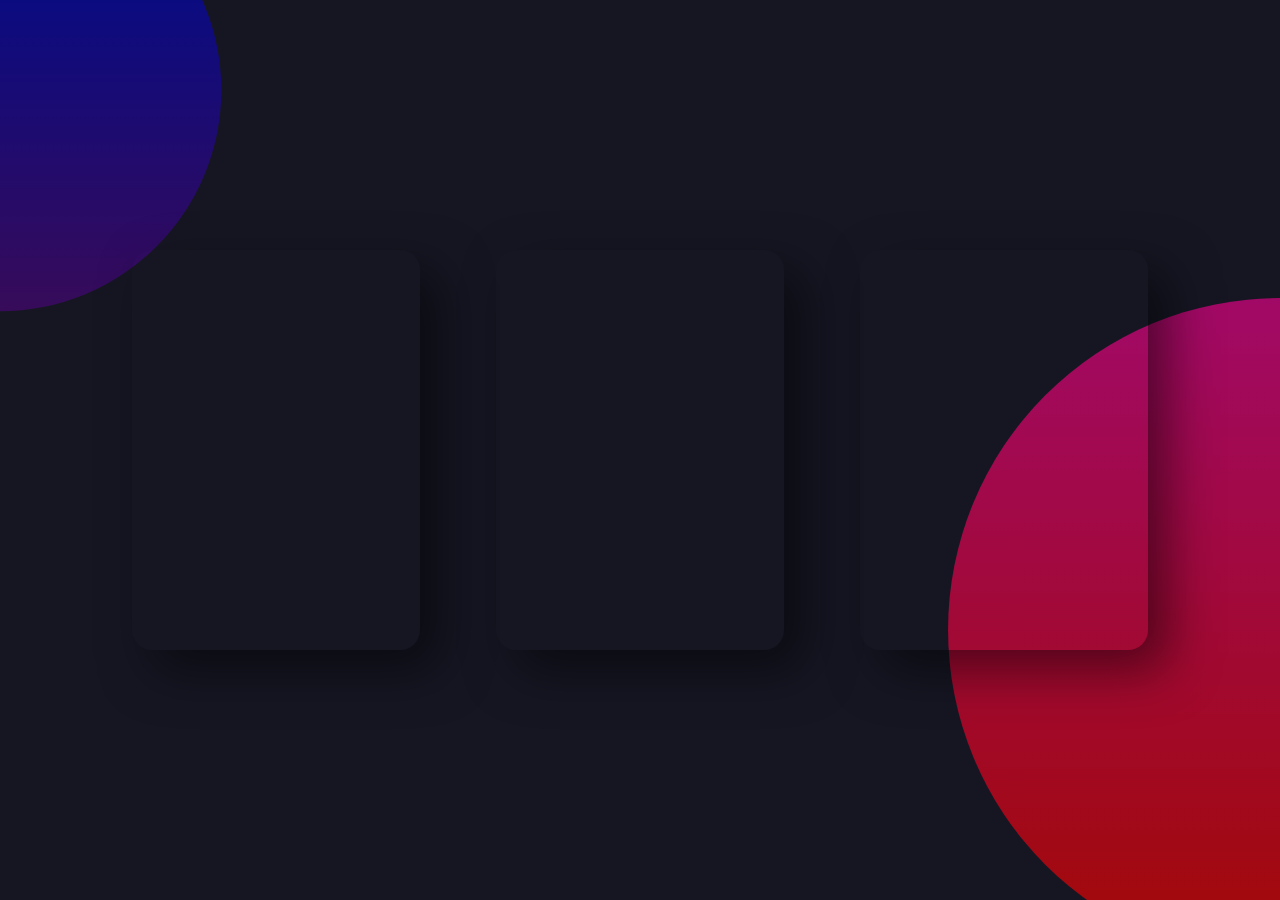
<file: index.html>
<!DOCTYPE html>
<html lang="en">
<head>
    <meta charset="UTF-8">
    <meta http-equiv="X-UA-Compatible" content="IE=edge">
    <meta name="viewport" content="width=device-width, initial-scale=1.0">
    <title>fn-2021</title>
    <link rel="stylesheet" href="css/style.css">
</head>
<body>
    <div class="container">
        <div class="card">
            <div class="content">
                <h2>01</h2>
                <h3>card one</h3>
                <p>Lorem ipsum dolor sit amet, consectetur adipiscing elit.
                    duis consequat, sapien eget luctus auctor, ex sem lobortis tortor,
                </p>
                <a href="#">read more</a>
            </div>
        </div>
        <div class="card">
            <div class="content">
                <h2>02</h2>
                <h3>card two</h3>
                <p>Lorem ipsum dolor sit amet, consectetur adipiscing elit.
                    duis consequat, sapien eget luctus auctor, ex sem lobortis tortor,
                    </p>
                <a href="#">read more</a>
            </div>
        </div>
                <div class="card">
                    <div class="content">
                        <h2>03</h2>
                        <h3>card three</h3>
                        <p>Lorem ipsum dolor sit amet, consectetur adipiscing elit.
                            duis consequat, sapien eget luctus auctor, ex sem lobortis tortor,
                            
                        </p>
                        <a href="#">read more</a>
                    </div>
                </div>
        </div>
    </div>
</body>
</html>
</file>
<file: css/style.css>
@import url('https://fonts.googleapis.com/css2?family=Poppins:wght@300&display=swap');
*{
    margin: 0px;
    padding: 0px;
    box-sizing: border-box;
    font-family: "poppins",sans-serif;
}
body{
    display:flex;
    justify-content: center;
    align-items: center;
    min-height: 100vh;
    background: #161623;
}
body::before{
    content: "";
    position: absolute;
    top: 0;
    left: 0;
    height: 100%;
    width: 100%;
    background: linear-gradient(0deg,rgb(255, 0, 0),rgb(255, 0, 221));
    clip-path:circle(30% at right 70%);
    opacity: 0.6;
}
body::after{
    content: "";
    position: absolute;
    top: 0;
    left: 0;
    height: 100%;
    width: 100%;
    background: linear-gradient(0deg,rgb(255, 0, 0),rgb(0, 0, 221));
    clip-path:circle(20% at 0% 10%);
    opacity: 0.5;
}
.container{
    position: relative;
    display: flex;
    justify-content: center;
    align-items: center;
    max-width: 1200px;
    flex-wrap: wrap;
    z-index: 1;
    height: fit-content;
    /* border: 1px solid red; */
}
.container .card{
    position:relative;
    width: 288px;
    height: 400px;
    margin: 38px;
    box-shadow:20px 20px 50px rgba(0,0,0,0.5);
    /* border: 1px solid green; */
    border-radius: 20px;
    display: flex;
    justify-content: center;
    align-items: center;
    overflow: hidden;
}
.content{
    position: absolute;
    top: 350px;
    color:white;
    text-align:center;
    /* border: 1px solid pink; */
    padding: 10px 30px;
    margin:60px 0px 0px;
    opacity:0;
    transition-duration: 0.3s;
}
.card:hover .content{
    top:40px;
    opacity: 1;
    transition-duration: 0.3s;
}
.card:hover h2{
    position: absolute;
    top: -110px;
    right: 10px;
    font-size: 100px;
    color: rgba(100,100,100,0.4);
    /* border:1px solid green; */
}
.card:hover h3{
    font-size: 1.8em;
    margin-bottom: 10px;
}
.card:hover p{
    font-weight: 300;
}
.card:hover a{
    display: inline-block;
    padding: 10px 20px;
    margin: 20px 0px;
    background: linear-gradient(45deg,black,darkgray,gray,lightgray,white,white,lightgray,gray,darkgray,black);
    border-radius: 30px;
}
</file>
